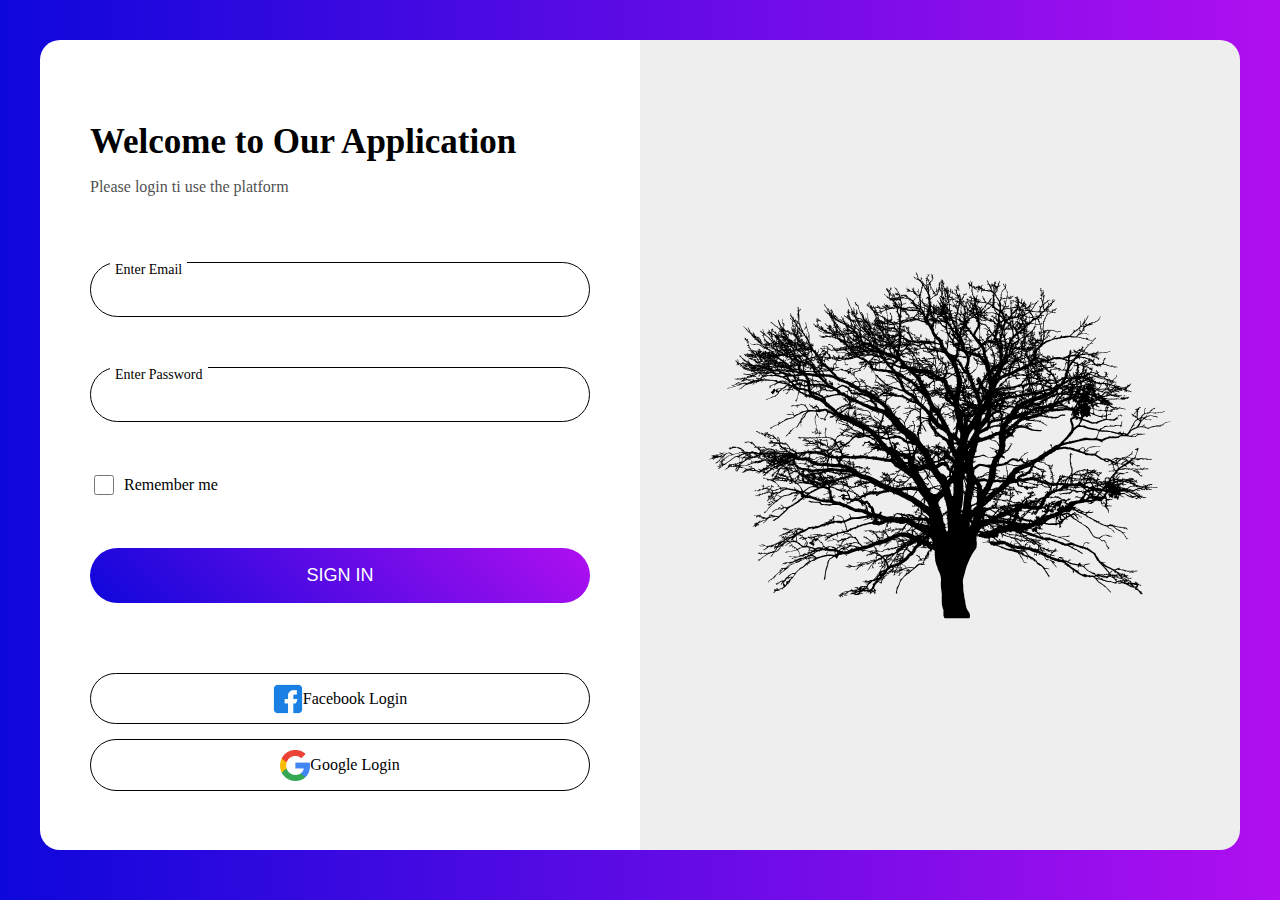
<file: Login design/index.html>
<!DOCTYPE html>
<html lang="en">

<head>
    <meta charset="UTF-8">
    <meta http-equiv="X-UA-Compatible" content="IE=edge">
    <meta name="viewport" content="width=device-width, initial-scale=1.0">
    <title>Login Page</title>
    <link rel="stylesheet" href="styles/style.css">

</head>

<body>
    <div class="container">
        <div class="login-left">
            <div class="login-header">
                <h1>Welcome to Our Application</h1>
                <p>Please login ti use the platform</p>
            </div>
            <form action="" , class="login-form">
                <div class="login-form-content">

                    <div class="form-item">
                        <label for="email">Enter Email</label>
                        <input type="text" name="" id="email">
                    </div>


                    <div class="form-item">
                        <label for="password">Enter Password</label>
                        <input type="password" name="" id="password">
                    </div>


                    <div class="form-item">
                        <div class="checkbox">
                            <input type="checkbox" name="" id="rememberMeCheckbox">
                            <label for="rememberMeCheckbox" class="checkboxLabel">Remember me</label>
                        </div>
                    </div>
                    <button type="submit">Sign in</button>
                </div>
                <div class="login-form-footer">
                    <a href="#" >
                        <img src="facebooklogo.png" alt="" width="30">Facebook Login
                    </a>
                    <a href="#">
                        <img src="google logo.png" alt="" width="30">Google Login
                    </a>
                </div>
            </form>
        </div>
        <div class="login-right">
            <img src="background.svg" alt="">

        </div>
    </div>
</body>

</html>
</file>
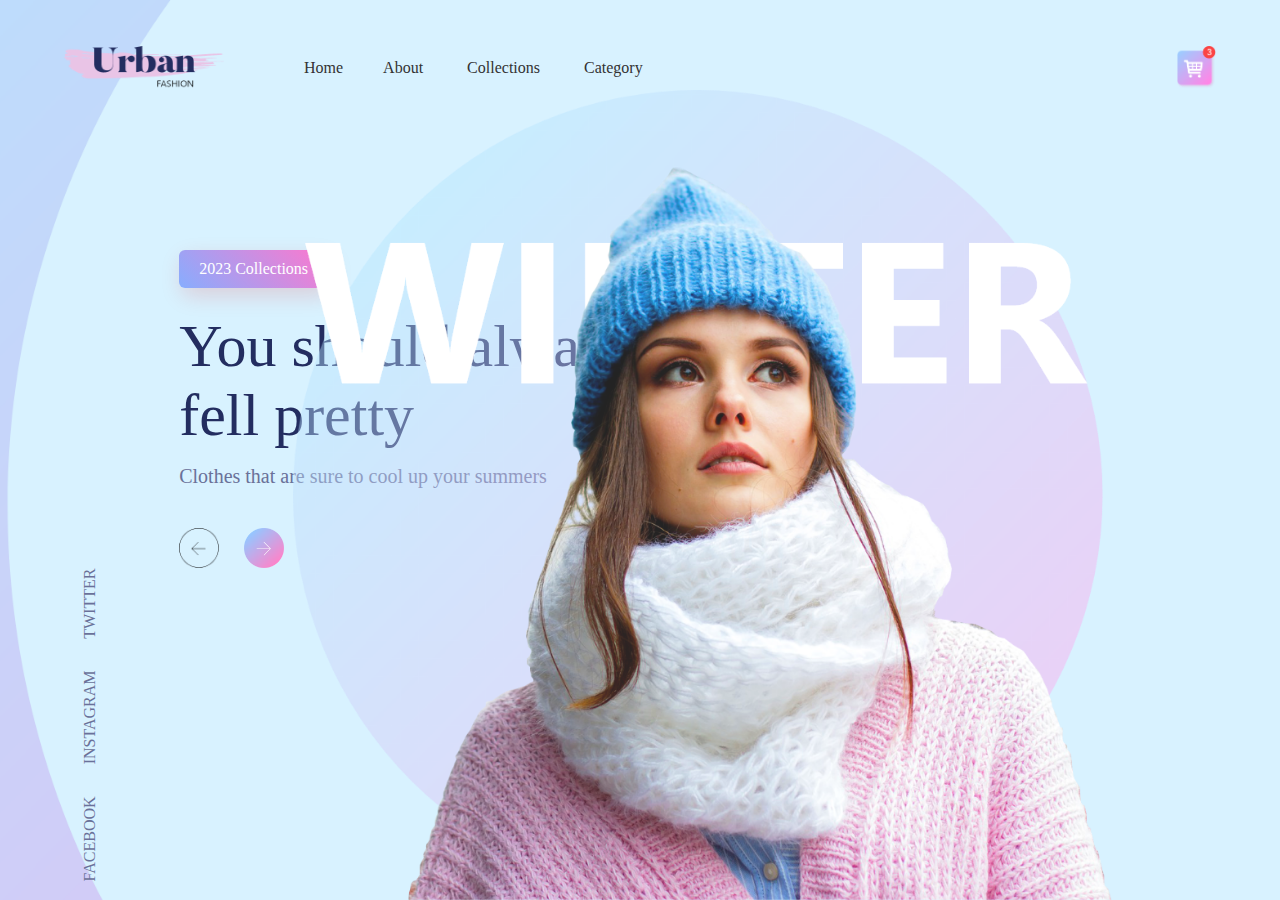
<file: modern web design homepage/index.html>
<!DOCTYPE html>
<html lang="en">

<head>
    <meta charset="UTF-8">
    <meta http-equiv="X-UA-Compatible" content="IE=edge">
    <meta name="viewport" content="width=device-width, initial-scale=1.0">
    <title>Document</title>
    <link rel="stylesheet" href="styles/style.css">
</head>

<body>
    <div class="container">
        <div class="navbar">
            <img src="Images/logo.png" alt="" class="logo">
            <nav>
                <ul>
                    <li><a href="">Home </a> </ li>
                    <li><a href="">About </a></li>
                    <li><a href="">Collections</a></li>
                    <li><a href="">Category</a></li>

                </ul>
            </nav>
            <img src="Images/cart.png" alt="" class="cart">
        </div>
        <div class="content">
            <a href="">2023 Collections</a>
            <h1>You should always <br> fell pretty</h1>
            <p>Clothes that are sure to cool up your summers</p>
            <div class="arrow-icons">
                <img src="Images/back-arrow.png" alt="">
                <img src="Images/next-arrow.png" alt="">
            </div>
        </div>
        <img src="Images/img.png" class="fi">
        <div class="social-links">
            <a href="">FACEBOOK</a>
            <a href="">INSTAGRAM</a>
            <a href="">TWITTER</a>
        </div>
     

    </div>

</body>

</html>
</file>
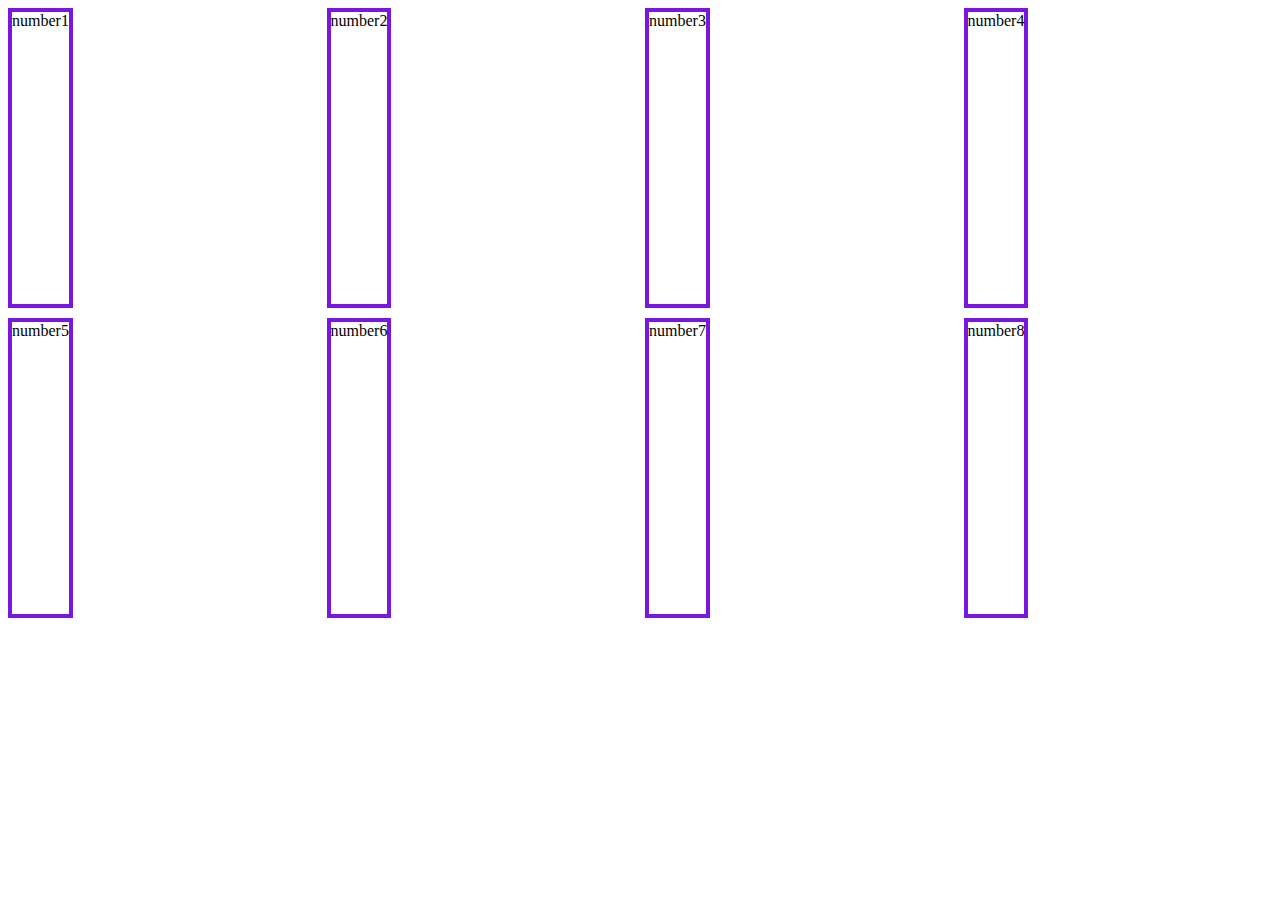
<file: Login design/sample.html>
<!DOCTYPE html>
<html lang="en">

<head>
    <meta charset="UTF-8">
    <meta http-equiv="X-UA-Compatible" content="IE=edge">
    <meta name="viewport" content="width=device-width, initial-scale=1.0">
    <title>Document</title>
    <style>
        .container{
            display: grid;
            grid-template-rows: repeat(2,300px) ;
            grid-template-columns: repeat(4,1fr);
            justify-items: start;
            gap: 10px;
        }
        .container *{
            /* background: rgb(204, 18, 18); */
            border: solid rgb(122, 22, 221) 4px;

        }
        .number1{
        
        }
        .number2{
           
        }
    </style>
</head>

<body>
    <div class="container">
        <div class="number1">number1</div>
        <div class="number2">number2 </div>
        <div class="number3">number3 </div>
        <div class="number4">number4 </div>
        <div class="number5">number5 </div>
        <div class="number6">number6 </div>
        <div class="number7">number7 </div>
        <div class="number8">number8 </div>
    </div>
</body>

</html>
</file>
<file: Login design/styles/style.css>
@import url("https://fonts.googleapis.com/css2?family=Inter:wght@300;600&display=swap");
* {
  box-sizing: border-box;
}

body {
  padding: 0;
  margin: 0;
  font-family: " sans-serif";
  background: linear-gradient(90deg, #0e07db, #b00ff0);
  padding: 40px;
}

.container {
  min-height: 90vh;
  display: grid;
  grid-template-columns: 50% 50%;
  border-radius: 20px;
  overflow: hidden;
}

.login-left {
  display: flex;
  flex-direction: column;
  padding: 50px;
  background-color: #fff;
  justify-content: center;
}

.login-right {
  background-color: #eee;
  display: flex;
  justify-content: center;
}
.login-right img {
  width: 80%;
}

.login-form {
  width: 450px;
}
.login-form-content {
  display: flex;
  flex-direction: column;
  gap: 50px;
}
.login-form-footer {
  display: flex;
  gap: 30px;
  margin-top: 70px;
}
.login-form-footer a {
  flex: 1;
  border: 1px solid black;
  border-radius: 100px;
  padding: 0.6rem;
  justify-content: center;
  display: flex;
  color: black;
  text-decoration: none;
  align-items: center;
}
.login-form-footer a:hover {
  background-color: #eee;
}

.form-item label:not(.checkboxLabel) {
  display: inline-block;
  background-color: white;
  margin-bottom: 10px;
  padding: 0 5px;
  translate: 20px;
  font-size: 14px;
  position: absolute;
}

input[type=text],
input[type=password] {
  border: 1px solid black;
  height: 55px;
  width: 100%;
  padding: 0 2rem;
  transition: background 0.5s;
  font-size: 18px;
  border-radius: 100px;
  outline: none;
}

.login-header {
  margin-bottom: 50px;
}
.login-header p {
  opacity: 0.7;
}
.login-header h1 {
  margin-bottom: 10px;
  font-size: 35px;
}

.checkbox {
  display: flex;
  align-items: center;
  gap: 7px;
}

input[type=checkbox] {
  width: 20px;
  height: 20px;
  accent-color: #0e07db;
}

button {
  border: none;
  background: linear-gradient(45deg, #0e07db, #b00ff0);
  color: white;
  border-radius: 100px;
  text-align: center;
  text-transform: uppercase;
  font-size: 18px;
  height: 55px;
  cursor: pointer;
}

@media (max-width: 1350px) {
  .login-left {
    padding: 50px !important;
  }
  .login-form {
    width: 100%;
  }
  .login-form-footer {
    flex-direction: column;
    gap: 15px;
  }
}
@media (max-width: 768px) {
  body {
    padding: 20px;
  }
  .container {
    grid-template-columns: auto;
  }
  .login-right {
    display: none;
  }
}/*# sourceMappingURL=style.css.map */
</file>
<file: modern web design homepage/styles/style.css>
* {
    margin: 0;
    padding: 0;
}

.container {
    width: 100vw;
    height: 100vh;
    background-image: url('../Images/background.png');
    background-position: center ;
    background-size: cover;
    padding-left: 5%;
    padding-right: 5%;
    box-sizing: border-box;
    position: relative;
  

}
.navbar{
    width: 100%;
    height: 15vh;
    margin: auto;
    display: flex;
    align-items: center;

}
.logo{
    width: 160px;
    cursor: pointer;
    
}
.cart{
    width: 40px;
    cursor: pointer;

} 
nav{
    flex :1;
    padding-left: 60px;
}
nav ul li{
    display: inline-block;
    list-style: none;
    margin: 0px 20px;




}
nav ul li a{
    text-decoration: none ;
    color:#333  ;
}
.content h1{
      font-size: 60px;
      font-weight: 100;
      margin-top: 24px;
      margin-bottom: 15px;
      color: #232d60 ;
      

}
.content p{
    font-size: 20px;
    color: #6a7199;

}
.content{
    margin-left: 10%;
    margin-top: 10%;
}
.content a{
    display: inline-block;
    background: linear-gradient(45deg, #87adfe, #ff77cd);
    border-radius: 6px;
    padding: 10px 20px;
    box-sizing: border-box;
    text-decoration: none;
    color: #fff;
    box-shadow: 3px 8px 22px rgba(238, 9, 9, 0.15);

}

.arrow-icons{
    margin-top: 40px;
    display: flex;
}
.arrow-icons img{
width: 40px;
margin-right: 25px;
}
.fi{
    height: 90%;
    position: absolute;
    bottom: 0;
    right:168px ;
}

.social-links{
    transform: rotate(-90deg);
    position: absolute;
    left: -80px;
    bottom: 180px;
}

.social-links a{
    text-decoration: none;
    color: #6a7199;
    padding-right: 28px;
}
</file>
